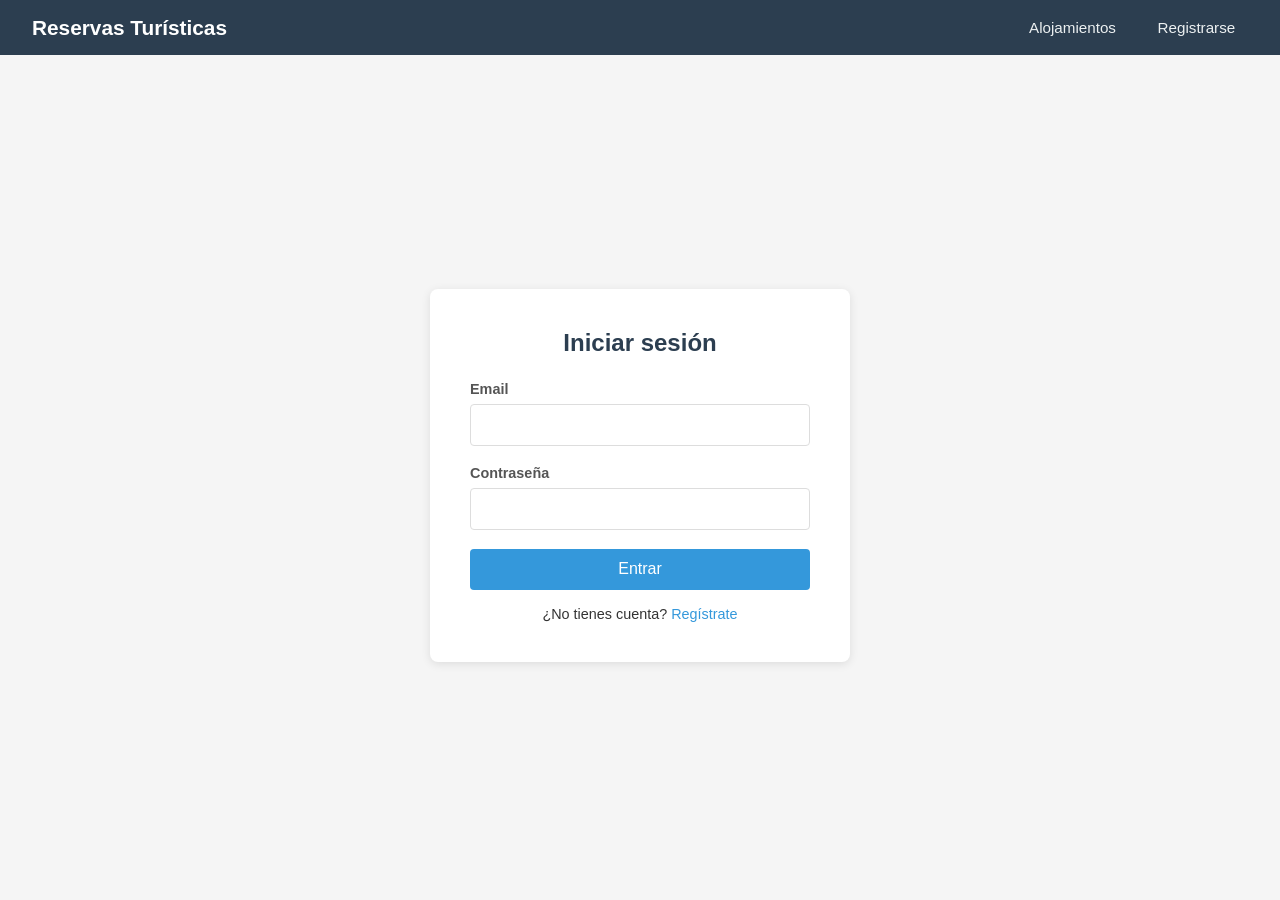
<file: frontend/login.html>
<!DOCTYPE html>
<html lang="es">
<head>
    <meta charset="UTF-8">
    <meta name="viewport" content="width=device-width, initial-scale=1.0">
    <title>Login - Reservas Turísticas</title>
    <link rel="stylesheet" href="css/style.css">
</head>
<body>
    <nav>
        <a href="/" class="logo">Reservas Turísticas</a>
        <div class="nav-links" id="nav-links">
            <a href="/alojamientos.html">Alojamientos</a>
            <a href="/registro.html">Registrarse</a>
        </div>
    </nav>

    <div class="form-page">
        <div class="form-card">
            <h2>Iniciar sesión</h2>
            <div id="alert" class="alert"></div>
            <form id="login-form">
                <div class="form-group">
                    <label for="email">Email</label>
                    <input type="email" id="email" required>
                </div>
                <div class="form-group">
                    <label for="password">Contraseña</label>
                    <input type="password" id="password" required>
                </div>
                <button type="submit" class="btn btn-primary">Entrar</button>
            </form>
            <p class="form-footer">
                ¿No tienes cuenta? <a href="/registro.html">Regístrate</a>
            </p>
        </div>
    </div>

    <script src="js/api.js"></script>
    <script src="js/auth.js"></script>
    <script>
        document.getElementById('login-form').addEventListener('submit', async (e) => {
            e.preventDefault();
            hideAlert('alert');

            const email = document.getElementById('email').value;
            const password = document.getElementById('password').value;

            const res = await login(email, password);

            if (res.ok) {
                showAlert('alert', 'Login correcto. Redirigiendo...', 'success');
                setTimeout(() => window.location.href = BASE_PATH + '/', 1000);
            } else {
                showAlert('alert', res.data.error, 'error');
            }
        });
    </script>
</body>
</html>
</file>
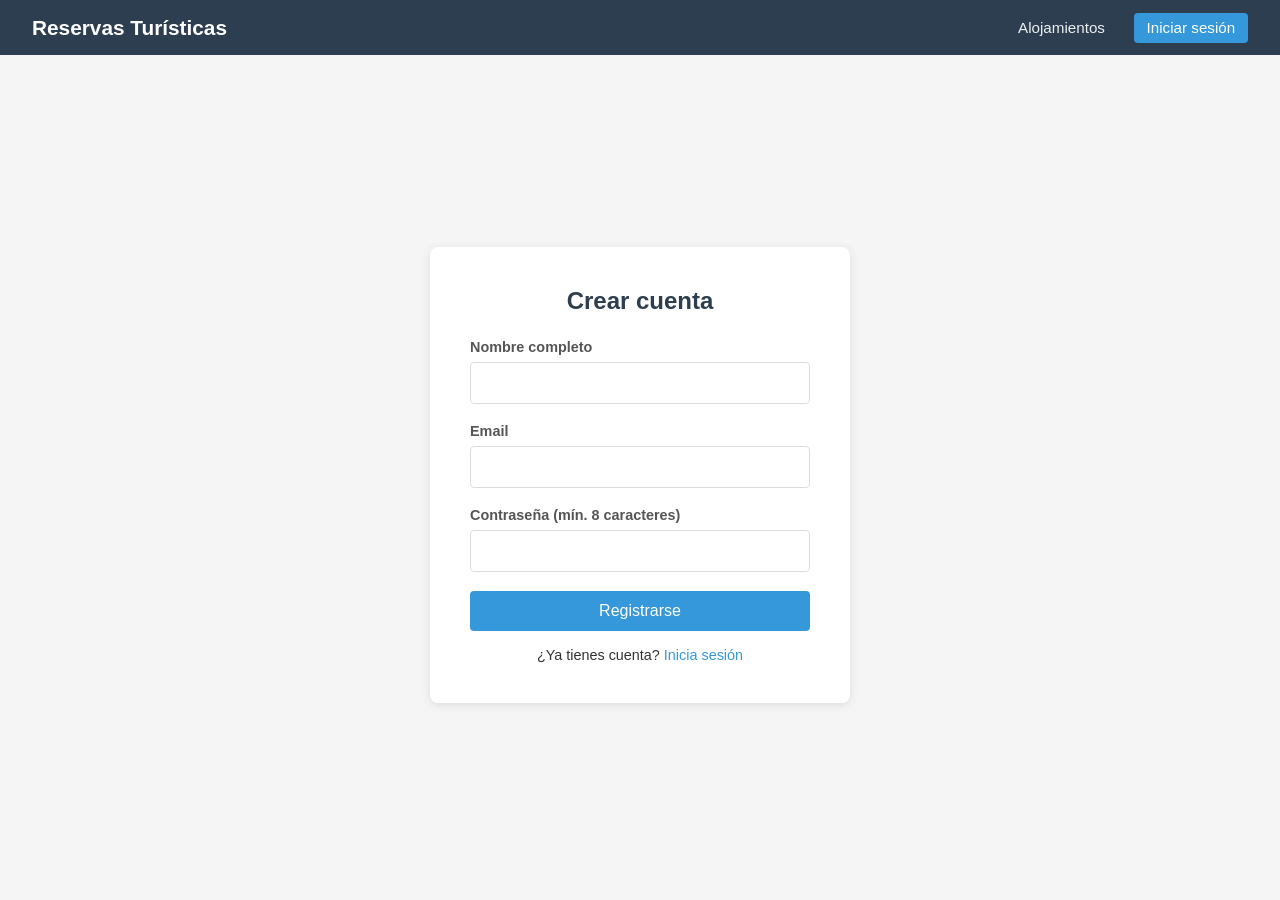
<file: frontend/registro.html>
<!DOCTYPE html>
<html lang="es">
<head>
    <meta charset="UTF-8">
    <meta name="viewport" content="width=device-width, initial-scale=1.0">
    <title>Registro - Reservas Turísticas</title>
    <link rel="stylesheet" href="css/style.css">
</head>
<body>
    <nav>
        <a href="/" class="logo">Reservas Turísticas</a>
        <div class="nav-links" id="nav-links">
            <a href="/alojamientos.html">Alojamientos</a>
            <a href="/login.html" class="btn-nav">Iniciar sesión</a>
        </div>
    </nav>

    <div class="form-page">
        <div class="form-card">
            <h2>Crear cuenta</h2>
            <div id="alert" class="alert"></div>
            <form id="registro-form">
                <div class="form-group">
                    <label for="nombre">Nombre completo</label>
                    <input type="text" id="nombre" required>
                </div>
                <div class="form-group">
                    <label for="email">Email</label>
                    <input type="email" id="email" required>
                </div>
                <div class="form-group">
                    <label for="password">Contraseña (mín. 8 caracteres)</label>
                    <input type="password" id="password" minlength="8" required>
                </div>
                <button type="submit" class="btn btn-primary">Registrarse</button>
            </form>
            <p class="form-footer">
                ¿Ya tienes cuenta? <a href="/login.html">Inicia sesión</a>
            </p>
        </div>
    </div>

    <script src="js/api.js"></script>
    <script src="js/auth.js"></script>
    <script>
        document.getElementById('registro-form').addEventListener('submit', async (e) => {
            e.preventDefault();
            hideAlert('alert');

            const nombre = document.getElementById('nombre').value;
            const email = document.getElementById('email').value;
            const password = document.getElementById('password').value;

            const res = await registro(nombre, email, password);

            if (res.ok) {
                showAlert('alert', 'Cuenta creada correctamente. Redirigiendo...', 'success');
                setTimeout(() => window.location.href = BASE_PATH + '/login.html', 1500);
            } else {
                showAlert('alert', res.data.error, 'error');
            }
        });
    </script>
</body>
</html>
</file>
<file: frontend/css/style.css>
/* === Reset y base === */
* { margin: 0; padding: 0; box-sizing: border-box; }

body {
    font-family: 'Segoe UI', Arial, sans-serif;
    background: #f5f5f5;
    color: #333;
    min-height: 100vh;
}

/* === Navbar === */
nav {
    background: #2c3e50;
    padding: 0.8rem 2rem;
    display: flex;
    justify-content: space-between;
    align-items: center;
}

nav .logo {
    color: white;
    font-size: 1.3rem;
    font-weight: bold;
    text-decoration: none;
}

nav .nav-links {
    display: flex;
    gap: 1rem;
    align-items: center;
}

nav .nav-links a {
    color: #ecf0f1;
    text-decoration: none;
    padding: 0.4rem 0.8rem;
    border-radius: 4px;
    font-size: 0.95rem;
}

nav .nav-links a:hover {
    background: rgba(255,255,255,0.1);
}

nav .nav-links a.btn-nav {
    background: #3498db;
    color: white;
}

nav .nav-links a.btn-nav:hover {
    background: #2980b9;
}

#nav-user {
    color: #ecf0f1;
    font-size: 0.9rem;
}

/* === Contenedor principal === */
.container {
    max-width: 1100px;
    margin: 0 auto;
    padding: 2rem;
}

/* === Formularios (login/registro) === */
.form-page {
    display: flex;
    justify-content: center;
    align-items: center;
    min-height: calc(100vh - 60px);
}

.form-card {
    background: white;
    padding: 2.5rem;
    border-radius: 8px;
    box-shadow: 0 2px 10px rgba(0,0,0,0.1);
    width: 100%;
    max-width: 420px;
}

.form-card h2 {
    margin-bottom: 1.5rem;
    text-align: center;
    color: #2c3e50;
}

.form-group {
    margin-bottom: 1.2rem;
}

.form-group label {
    display: block;
    margin-bottom: 0.4rem;
    font-weight: 600;
    font-size: 0.9rem;
    color: #555;
}

.form-group input {
    width: 100%;
    padding: 0.7rem;
    border: 1px solid #ddd;
    border-radius: 4px;
    font-size: 1rem;
}

.form-group input:focus {
    outline: none;
    border-color: #3498db;
    box-shadow: 0 0 0 2px rgba(52,152,219,0.2);
}

.btn {
    display: inline-block;
    padding: 0.7rem 1.5rem;
    border: none;
    border-radius: 4px;
    font-size: 1rem;
    cursor: pointer;
    text-decoration: none;
    text-align: center;
}

.btn-primary {
    background: #3498db;
    color: white;
    width: 100%;
}

.btn-primary:hover {
    background: #2980b9;
}

.btn-danger {
    background: #e74c3c;
    color: white;
}

.btn-danger:hover {
    background: #c0392b;
}

.form-footer {
    text-align: center;
    margin-top: 1rem;
    font-size: 0.9rem;
}

.form-footer a {
    color: #3498db;
    text-decoration: none;
}

.alert {
    padding: 0.7rem 1rem;
    border-radius: 4px;
    margin-bottom: 1rem;
    font-size: 0.9rem;
    display: none;
}

.alert-error {
    background: #fdeaea;
    color: #c0392b;
    border: 1px solid #f5c6cb;
}

.alert-success {
    background: #eafde7;
    color: #27ae60;
    border: 1px solid #c3e6cb;
}

/* === Cards de alojamientos === */
.page-title {
    margin-bottom: 1.5rem;
    color: #2c3e50;
}

.alojamientos-grid {
    display: grid;
    grid-template-columns: repeat(auto-fill, minmax(320px, 1fr));
    gap: 1.5rem;
}

.aloj-card {
    background: white;
    border-radius: 8px;
    overflow: hidden;
    box-shadow: 0 2px 8px rgba(0,0,0,0.1);
}

.aloj-card img {
    width: 100%;
    height: 200px;
    object-fit: cover;
}

.aloj-card .card-body {
    padding: 1.2rem;
}

.aloj-card h3 {
    margin-bottom: 0.5rem;
    color: #2c3e50;
}

.aloj-card .tipo {
    display: inline-block;
    background: #eee;
    padding: 0.2rem 0.6rem;
    border-radius: 12px;
    font-size: 0.8rem;
    color: #666;
    margin-bottom: 0.5rem;
}

.aloj-card .info {
    font-size: 0.9rem;
    color: #666;
    margin-bottom: 0.3rem;
}

.aloj-card .precio {
    font-size: 1.2rem;
    font-weight: bold;
    color: #27ae60;
    margin-top: 0.5rem;
}

/* === Mis reservas === */
.reservas-list {
    display: flex;
    flex-direction: column;
    gap: 1rem;
}

.reserva-card {
    background: white;
    padding: 1.2rem;
    border-radius: 8px;
    box-shadow: 0 2px 8px rgba(0,0,0,0.1);
    display: flex;
    justify-content: space-between;
    align-items: center;
}

.reserva-card .estado {
    padding: 0.3rem 0.8rem;
    border-radius: 12px;
    font-size: 0.8rem;
    font-weight: 600;
}

.estado-confirmada { background: #eafde7; color: #27ae60; }
.estado-pendiente { background: #fff8e1; color: #f39c12; }
.estado-cancelada { background: #fdeaea; color: #e74c3c; }
</file>
